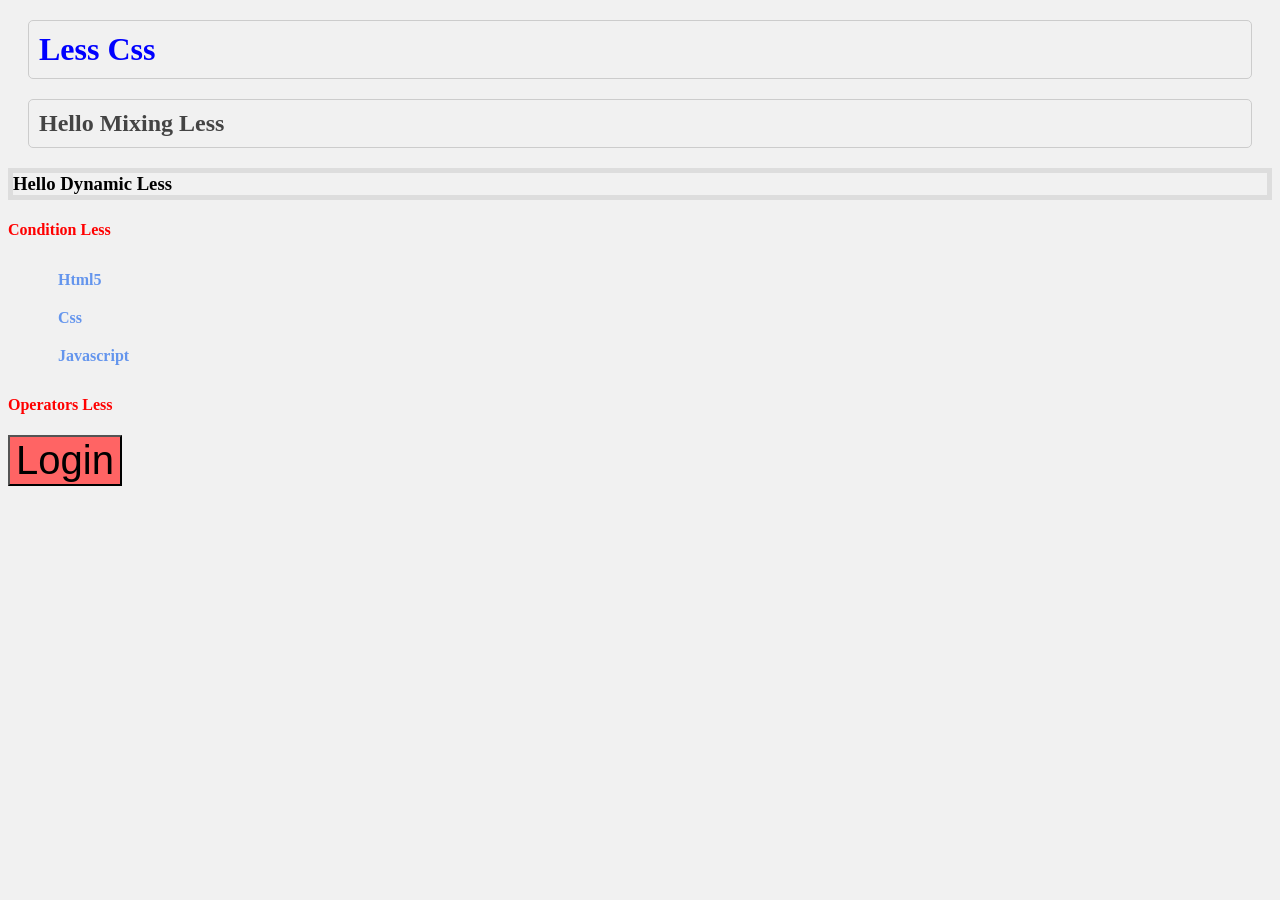
<file: 1-less-css/index.html>
<!DOCTYPE html>
<html lang="en">
<head>
  <meta charset="UTF-8">
  <meta http-equiv="X-UA-Compatible" content="IE=edge">
  <meta name="viewport" content="width=device-width, initial-scale=1.0">
  <title>Document</title>
  <link rel="stylesheet" href="css/style.css">
</head>
<body>
  <h1>Less Css</h1>
  <h2>Hello Mixing Less</h2>
  <h3>Hello Dynamic Less</h3>

  <h4>Condition Less</h4>
  <ul>
    <li><a href="#">Html5</a></li>
    <li><a href="#">Css</a></li>
    <li><a href="#">Javascript</a></li>
  </ul>


  <h4>Operators Less</h4>
  <button>Login</button>
</body>
</html>
</file>
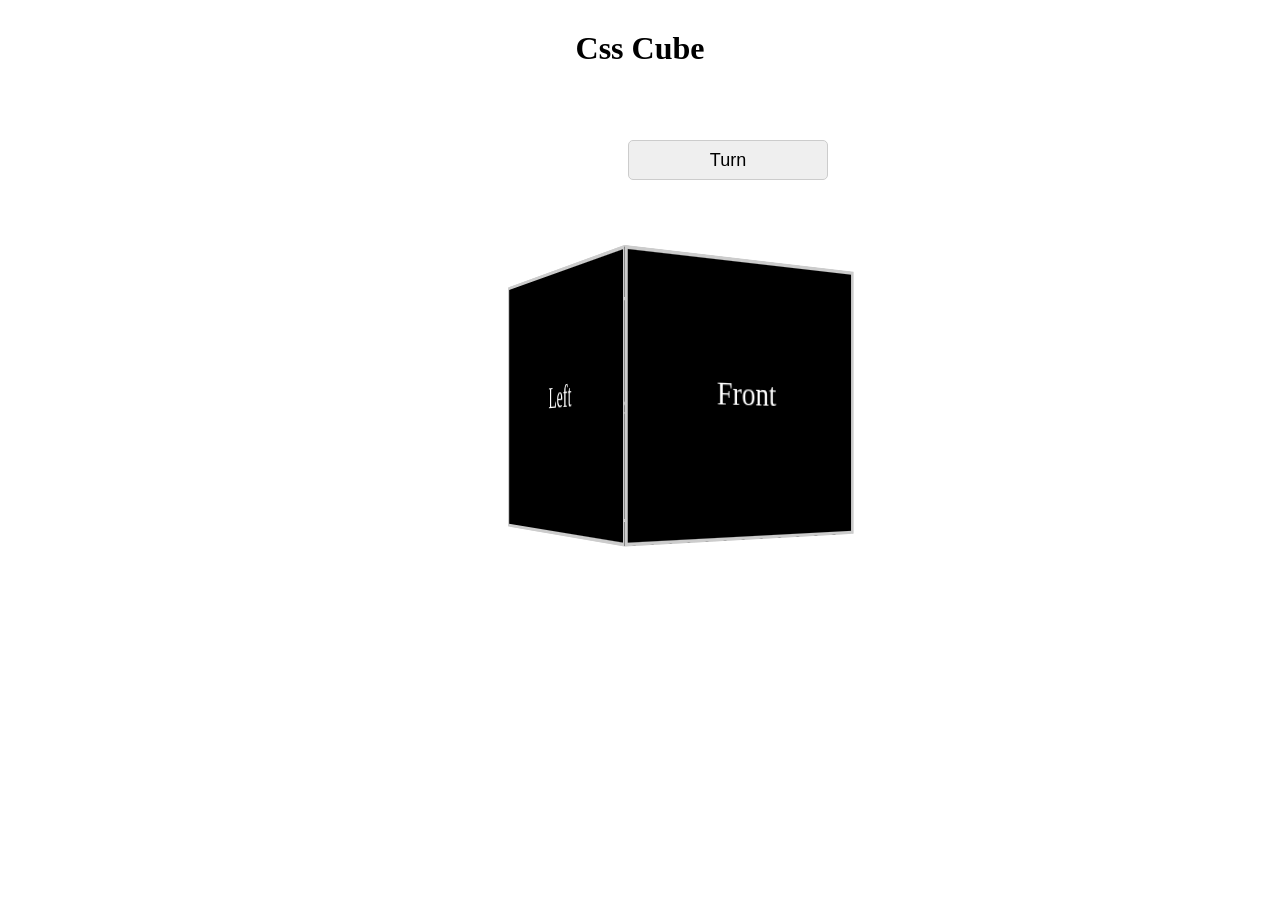
<file: 3d-cube.html>
<!DOCTYPE html>
<html lang="en">
<head>
  <meta charset="UTF-8">
  <meta name="viewport" content="width=device-width, initial-scale=1.0">
  <title>Document</title>
  <style>
    *{
      margin: 0;
      padding: 0;
      box-sizing: border-box;
    }
    body{
      display: flex;
      flex-direction: column;
      align-items: center;
    }
    h1{margin: 30px 0;}
    .container{
      height: 60vh;
      width: 30vw;
      position: absolute;
      top: 50vh;
      left: 50vw;
      transform: translate(-50%, -50%);
      perspective: 1000px;
    }
    .cube{
      height: 250px;
      width: 250px;
      position: absolute;
      top: 100px;
      left: 100px;
      transform-style: preserve-3d;
      transform: rotateY(30deg);
      animation: ani 5s infinite;
    }
    .cube div {
      height: 250px;
      width: 250px;
      text-align: center;
      padding: 100px 0;
      color: white;
      background-color: black;
      border: 3px solid #ccc;
      font-size: 30px;
      position: absolute;
    }
    #left{
      right: 125px;
      transform: rotateY(-90deg);
    }
    #right{
      left: 125px;
      transform: rotateY(90deg);
    }
    #top{
      bottom: 125px;
      transform: rotateX(90deg);
    }
    #bottom{
      top: 125px;
      transform: rotateX(-90deg);
    }
    #front{
      transform: translateZ(125px);
    }
    #back{
      transform: translateZ(-125px);
    }
    input{
      width: 200px;
      height: 40px;
      border: 1px solid #ccc;
      border-radius: 5px;
      font-size: 18px;
      cursor: pointer;
      position: absolute;
      left: 180px;
      top: -40px;
    }
    input:focus~ .cube #front{
      transform: translateZ(180px) rotateY(360deg);
      background-color: red;
    }
    input:focus~ .cube #back{
      transform: translateZ(-180px) rotateY(360deg);
      background-color: red;
    }
    input:focus~ .cube #left{
      left: -180px;
      background-color: red;
    }
    input:focus~ .cube #right{
      left: 180px;
      background-color: red;
    }
    input:focus~ .cube #top{
      bottom: 180px;
      background-color: red;
    }
    input:focus~ .cube #bottom{
      top: 180px;
      background-color: red;
    }
    @keyframes ani {
      0% {
        transform: rotateX(45deg) rotateY(-45deg);
      }
      25% {
        transform: rotateX(-45deg) rotateY(-45deg);
      }
      50% {
        transform: rotateX(45deg) rotateY(45deg);
      }
      75% {
        transform: rotateX(-45deg) rotateY(45deg);
      }
      100% {
        transform: rotateX(45deg) rotateY(-45deg);
      }
    }
    
    #front:active{
      transform: translateZ(180px) rotateY(360deg);
      background-color: red;
    }
    #back:active{
      transform: translateZ(-180px) rotateY(360deg);
      background-color: red;
    }
    #left:active{
      left: -180px;
      background-color: red;
    }
    #right:active{
      left: 180px;
      background-color: red;
    }
    #top:active{
      bottom: 180px;
      background-color: red;
    }
    #bottom:active{
      top: 180px;
      background-color: red;
    }
  </style>
</head>
<body>
  <h1>Css Cube</h1>
  <div class="container">
    <!-- this button  triggered in css input~ -->
    <input type="button" value="Turn">
    <div class="cube">
      <div id="front">Front</div>
      <div id="back">Back</div>
      <div id="left">Left</div>
      <div id="right">Right</div>
      <div id="top">Top</div>
      <div id="bottom">Bottom</div>
    </div>
  </div>
</body>
</html>
</file>
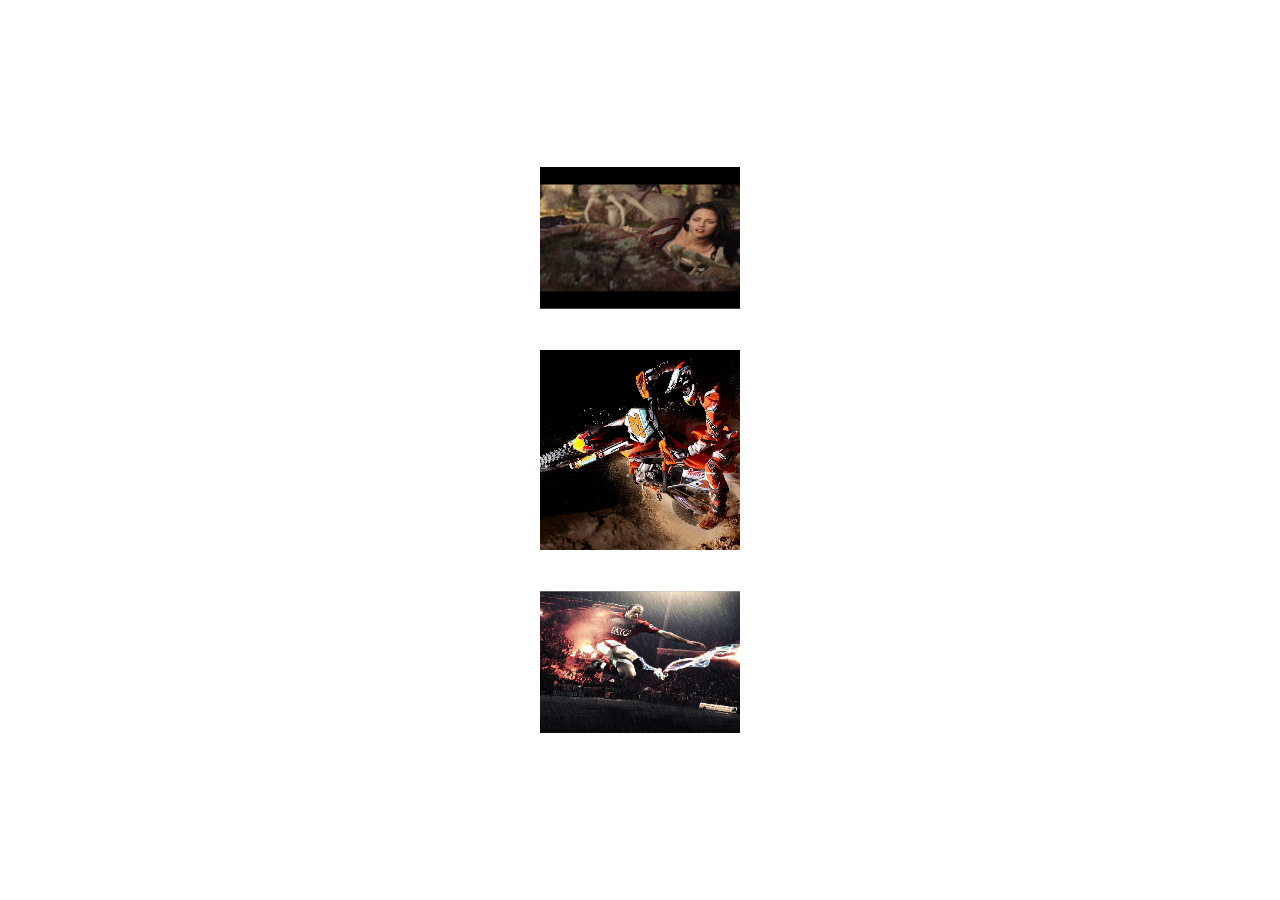
<file: 3d-gallery.html>
<!DOCTYPE html>
<html lang="en">
  <head>
    <meta charset="UTF-8" />
    <meta name="viewport" content="width=device-width, initial-scale=1.0" />
    <title>Document</title>
    <style>
      * {
        margin: 0;
        padding: 0;
        box-sizing: border-box;
      }
      body {
        display: flex;
        justify-content: center;
        align-items: center;
        min-height: 100vh;
      }
      .container {
        position: relative;
        width: 200px;
        height: 200px;
        transform-style: preserve-3d;
        animation: ani 20s linear infinite;
      }
      @keyframes ani {
        0% {
          transform: perspective(1000px) rotateX(0deg) rotateY(35deg);
        }
        100% {
          transform: perspective(1000px) rotateX(360deg) rotateY(35deg);
        }
      }
      span {
        position: absolute;
        width: 100%;
        height: 100%;
        top: 0;
        left: 0;
        transform-origin: center;
        transform-style: preserve-3d;
        transform: rotateX(calc(var(--i) * 45deg)) translateZ(300px);
      }
      img {
        position: absolute;
        top: 0;
        left: 0;
        width: 100%;
        height: 100%;
        object-fit: cover;
      }
    </style>
  </head>
  <body>
    <div class="container">
      <span style="--i: 1"><img src="./img/1.png" alt="" /></span>
      <span style="--i: 2"><img src="./img/2.png" alt="" /></span>
      <span style="--i: 3"><img src="./img/3.png" alt="" /></span>
      <span style="--i: 4"><img src="./img/4.jpg" alt="" /></span>
      <span style="--i: 5"><img src="./img/sport1.jpg" alt="" /></span>
      <span style="--i: 6"><img src="./img/sport2.jpg" alt="" /></span>
      <span style="--i: 7"><img src="./img/sport3.jpg" alt="" /></span>
      <span style="--i: 8"><img src="./img/sport4.jpg" alt="" /></span>
    </div>
  </body>
</html>
</file>
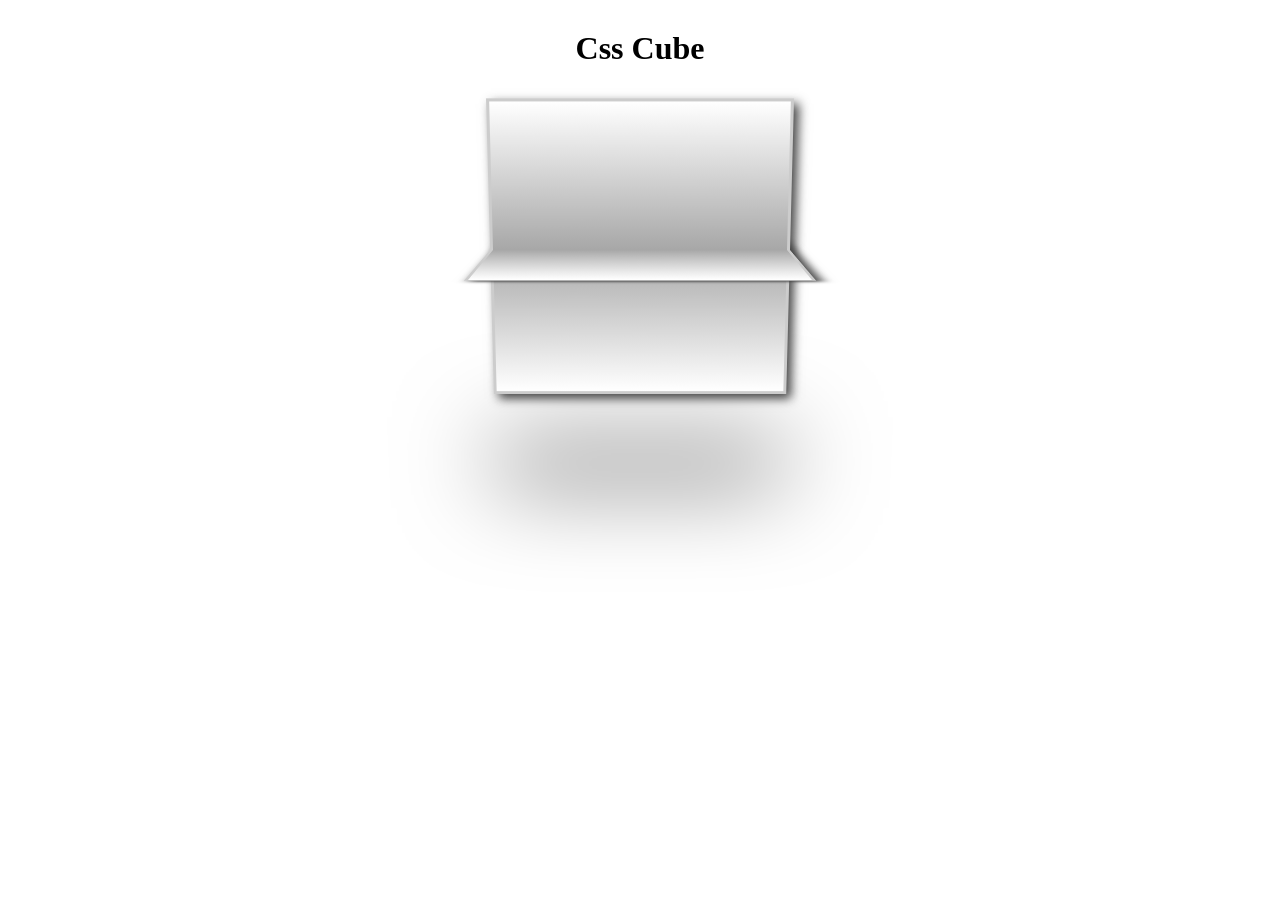
<file: 3d-intersection.html>
<!DOCTYPE html>
<html lang="en">
<head>
  <meta charset="UTF-8">
  <meta name="viewport" content="width=device-width, initial-scale=1.0">
  <title>Document</title>
  <style>
    *{
      margin: 0;
      padding: 0;
      box-sizing: border-box;
    }
    body{
      display: flex;
      flex-direction: column;
      align-items: center;
    }
    h1{margin: 30px 0;}
    .container{
      width: 300px;
      height: 300px;
      position: absolute;
      margin-top: 100px;
      transform-style: preserve-3d;
      transform: perspective(1000px) rotateX(-10deg);
    }
    .container::before{
      content: '';
      position: absolute;
      width: 100%;
      height: 50px;
      left: 0;
      bottom: -100px;
      background-color: #000;
      filter: blur(50px);
      opacity: 0.5;
    }
    .wrapper{
      width: 100%;
      height: 100%;
      position: absolute;
      top: 0;
      left: 0;
      transform-style: preserve-3d;
      animation: cube 5s linear infinite;
    }
    .items {
      height: 100%;
      width: 100%;
      border: 3px solid #ccc;
      position: absolute;
      box-shadow: 5px 5px 10px #444;
      background-image: linear-gradient(#fff, #a7a7a7, #fff);
      
    }
    .items:nth-child(2){
      transform: rotateY(90deg);
    }
    .items:nth-child(3){
      transform: rotateX(90deg);
    }
    @keyframes cube{
      0%{
        transform: perspective(1000px) rotateY(0deg);
      }
      100%{
        transform: perspective(1000px) rotateY(360deg);
      }
    }
  </style>
</head>
<body>
  <h1>Css Cube</h1>
  <div class="container">
    <div class="wrapper">
      <div class="items"></div>
      <div class="items"></div>
      <div class="items"></div>
    </div>
  </div>
</body>
</html>
</file>
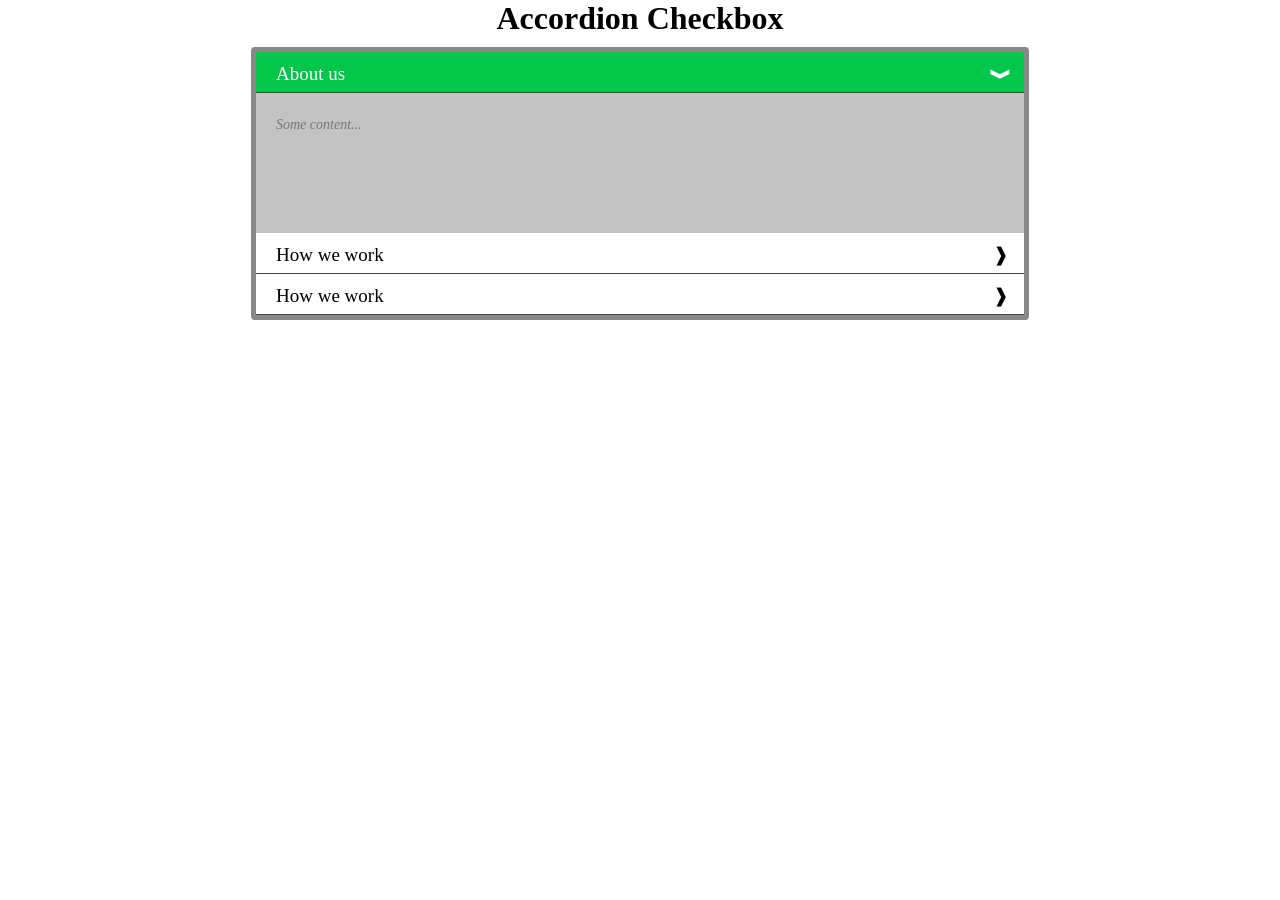
<file: accordion_checkbox.html>
<!doctype html>
<html>
<head>
<meta charset="utf-8">
<title>Accordion Checkbox</title>
<style type="text/css">
*{
	margin: 0;
	padding: 0;
}
body{
		display: flex;
		flex-direction: column;
		align-items: center;
	}
#ac-container{
	width: 60%;
	margin-top:10px;
	padding: 5px;
	border-radius: 4px;
	background-color: #888;
}
label{
	padding: 5px 20px;
	position: relative;
	z-index: 20;
	display: block;
	height: 30px;
	cursor: pointer;
	line-height: 33px;
	font-size: 19px;
	background-color:#fff;
  border-bottom:1px solid #444;
  margin-bottom:1px;
}
label:before{
	content: "\2771";
	position: absolute;
	right:15px;
	top:5px;
}
label:hover{
  color:#000;
}
.ac{
	background: rgba(255, 255, 255, 0.5);
	margin-top: -1px;
	overflow: hidden;
	height: 0px;
	position: relative;
	z-index: 10;
	transition:height 0.3s ease-in-out;
}
.ac p{
	font-style: italic;
	color: #777;
	line-height: 23px;
	font-size: 14px;
	padding: 20px;
}
input{
	display: none;
}
input:checked + label{
	background: #03C74A;
	color: #fff;
}
input:checked + label:before{
  transform:rotate(90deg);
}
input:checked ~ .ac{
	height: 140px;
	transition:height 0.5s ease-in-out;
}
</style>
<script>
	window.onload = function() {
		
	}
</script>
</head>
<body>
  <h1>Accordion Checkbox</h1>
  <section id="ac-container">
    <div>
      <input id="ac-1" type="checkbox" checked />
      <label for="ac-1">About us</label>
      <article class="ac">
        <p>Some content... </p>
      </article>
    </div>
		<div>
		<input id="ac-2" type="checkbox" />
		<label for="ac-2">How we work</label>
		<article class="ac">
			<p>Some content... </p>
		</article>
	</div>
  	<div>
		<input id="ac-3" type="checkbox" />
		<label for="ac-3">How we work</label>
		<article class="ac">
			<p>Some content... </p>
		</article>
	</div>
	</section>
</body>
</html>
</file>
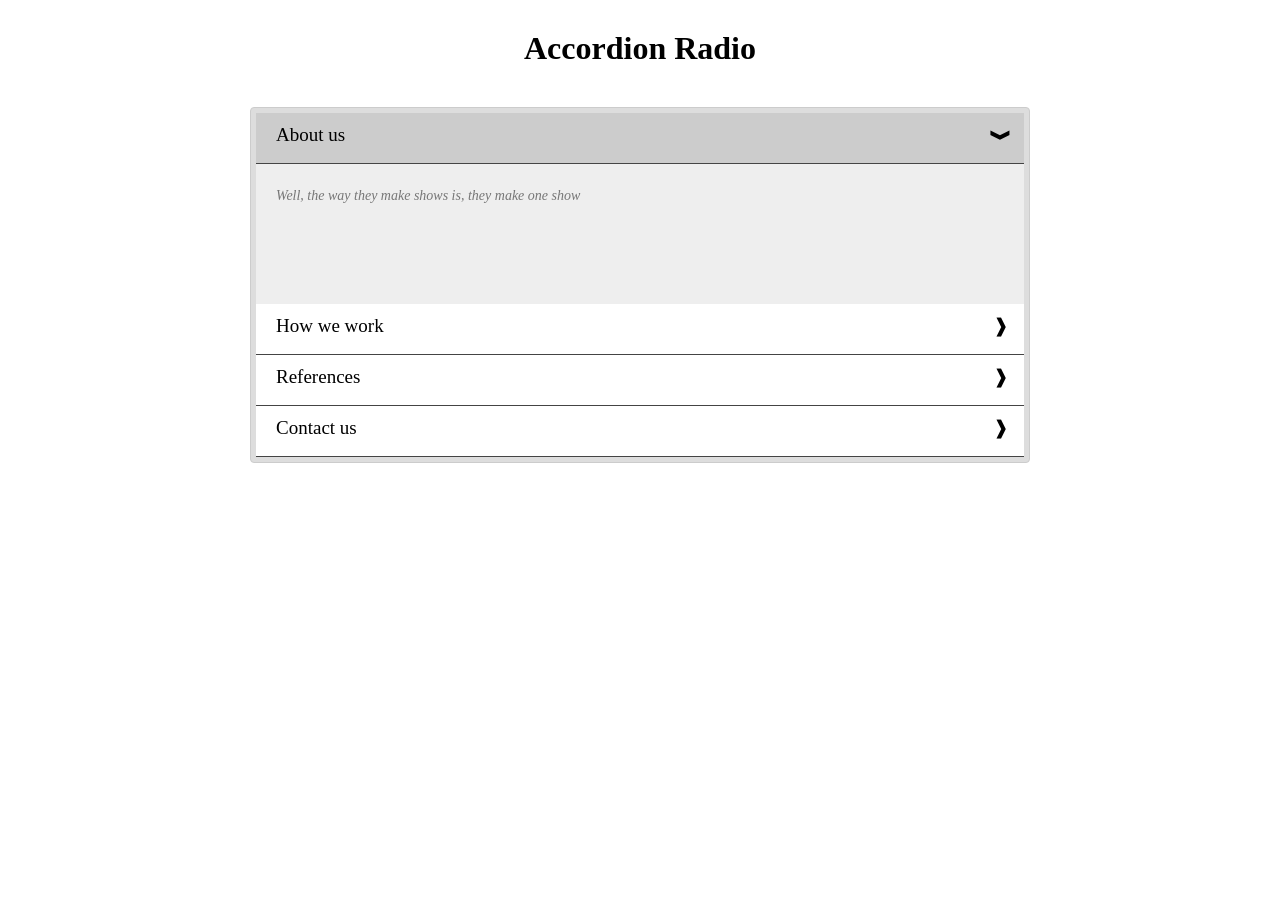
<file: accordion_radio.html>
<!doctype html>
<html>
<head>
<meta charset="utf-8">
<title>Accordion Radio</title>
<style type="text/css">
*{
	margin: 0;
	padding: 0;
}
body{
	display: flex;
	flex-direction: column;
	align-items: center;
}
#ac-container{
	width:60%;
	margin-top:10px;
	padding: 5px;
	border: 1px solid #ccc;
	border-radius: 4px;
	background-color: #ddd;
}
#ac-container div{
	width:100%;
}
label{
	padding: 5px 20px;
	position: relative;
	z-index: 20;
	display: block;
	height: 40px;
	cursor: pointer;
	line-height: 33px;
	font-size: 19px;
	background-color:#fff;
  border-bottom:1px solid #444;
  margin-bottom:1px;
}
label:before{
	content: "\2771";
	position: absolute;
	right:15px;
	top:5px;	
}
label:hover{
  color:#000;
}
.ac{
	background: rgba(255, 255, 255, 0.5);
	margin-top: -1px;
	overflow: hidden;
  width:100%;
	height: 0px;
	z-index: 10;
	transition:height 0.3s ease-in-out;
}
.ac p{
	font-style: italic;
	color: #777;
	line-height: 23px;
	font-size: 14px;
	padding: 20px;
}
input{
	display: none;
}
input:checked + label{
	background: #ccc;
}
input:checked + label:before{
  transform:rotate(90deg);
}
input:checked ~ .ac{
	height: 140px;
	transition:height 0.8s ease-in-out;
}
h1{
	margin: 30px 0;
}
</style>
</head>

<body>
  <h1>Accordion Radio</h1>
  <section id="ac-container">
    <div>
      <input id="ac-1" name="accordion" type="radio" checked />
      <label for="ac-1">About us</label>
      <article class="ac">
        <p>Well, the way they make shows is, they make one show</p>
      </article>
    </div>
    <div>
      <input id="ac-2" name="accordion" type="radio" />
      <label for="ac-2">How we work</label>
      <article class="ac">
        <p>Well, the way they make shows is, they make one show</p>
      </article>
    </div>
    <div>
      <input id="ac-3" name="accordion" type="radio" />
      <label for="ac-3">References</label>
      <article class="ac">
        <p>Well, the way they make shows is, they make one show</p>
      </article>
    </div>
    <div>
      <input id="ac-4" name="accordion" type="radio" />
      <label for="ac-4">Contact us</label>
      <article class="ac">
        <p>Well, the way they make shows is, they make one show</p>
      </article>
    </div>
	</section>
</body>
</html>
</file>
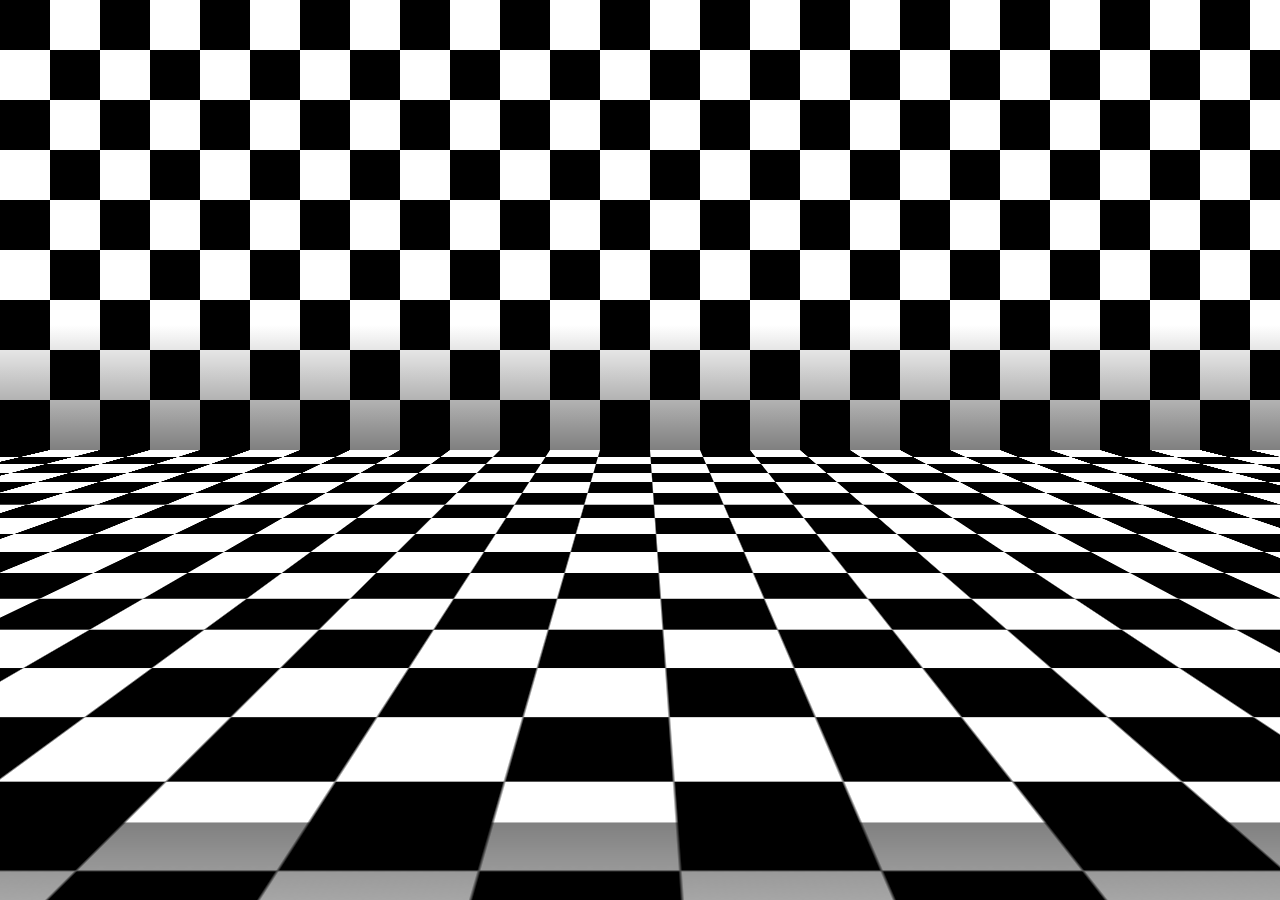
<file: background-pattern.html>
<!DOCTYPE html>
<html lang="en">
<head>
  <meta charset="UTF-8">
  <meta name="viewport" content="width=device-width, initial-scale=1.0">
  <title>Document</title>
  <style>
    *{
      margin: 0;
      padding: 0;
      box-sizing: border-box;
    }
    .container{
      position: fixed;
      width: 100%;
      height: 100vh;
      top: 0;
      left: 0;
      overflow: hidden;
    }
    .pattern{
      position: relative;
      transform-style: preserve-3d;
      perspective: 1000px;
      animation: ani1 5s ease-in-out infinite;
    }
    @keyframes ani1 {
      0%, 100%{
        transform: scale(1.6) rotate(-15deg);
      }
      50%{
        transform: scale(1.6) rotate(15deg);
      }
    }
    .pattern .face{
      position: relative;
      width: 100%;
      height: 50vh;
      background-image: url('./img/chess.jpg');
      background-size: 100px 100px;
      animation:  ani 1s linear infinite;
    }
    @keyframes ani{
      0%{
        background-position: 0;
      }
      100%{
        background-position: 100px;
      }
    }
    .pattern .face-2{
      height: 100vh;
      transform-origin: top;
      transform: rotateX(70deg);
    }
    .pattern .face-1:before{
      content: '';
      position: absolute;
      width: 100%;
      height: 125px;
      bottom: 0;
      left: 0;
      background: linear-gradient(0deg, rgba(0,0,0,0.5), transparent);
    }
    .pattern .face-2:before{
      content: '';
      position: absolute;
      width: 100%;
      height: 125px;
      bottom: 0;
      left: 0;
      background: linear-gradient(180deg, rgba(0,0,0,0.5), transparent);
    }
  </style>
</head>
<body>
  <div class="container">
    <div class="pattern">
      <div class="face face-1"></div>
      <div class="face face-2"></div>
    </div>
  </div>
</body>
</html>
</file>
<file: 1-less-css/css/style.css>
body {
  background-color: #f1f1f1;
}
h1 {
  color: blue;
  border: 1px solid #ccc;
  padding: 10px;
  margin: 20px;
  border-radius: 5px;
}
h2 {
  color: blue;
  border: 1px solid #ccc;
  padding: 10px;
  margin: 20px;
  border-radius: 5px;
  color: #444;
}
h3 {
  border: 5px solid #ddd;
}
h4 {
  color: red;
}
ul {
  list-style: none;
}
ul li {
  padding: 10px;
}
ul li a {
  text-decoration: none;
  color: cornflowerblue;
  font-weight: bold;
}
ul li a:hover {
  background-color: #000;
  padding: 5px;
  color: #fff;
}
button {
  font-size: 40px;
  background-color: #ff6464;
}
</file>
